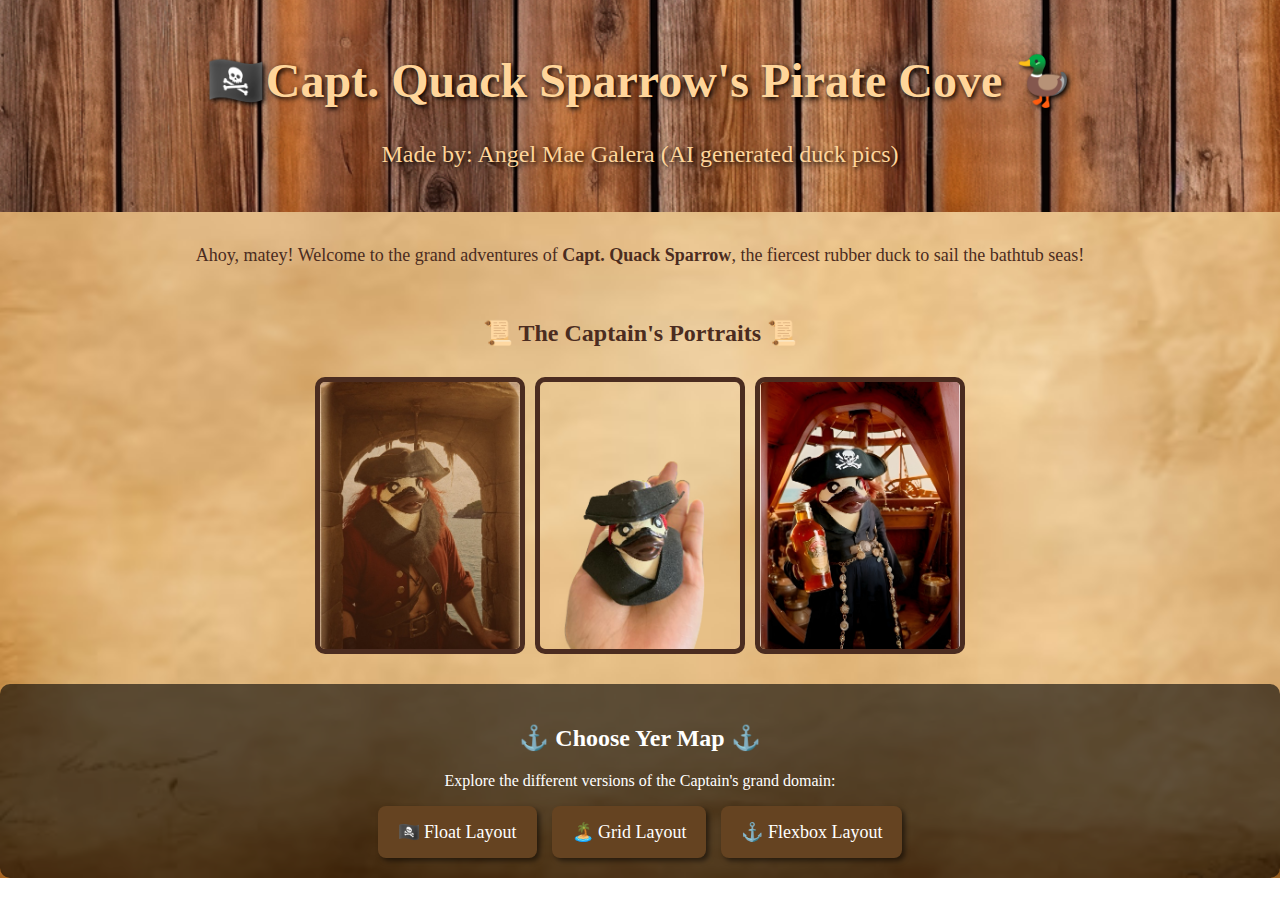
<file: Week2_Duck/index.html>
<!DOCTYPE html>
<html lang="en">
<head>
    <meta charset="UTF-8">
    <meta name="viewport" content="width=device-width, initial-scale=1.0">
    <title>Capt. Quack Sparrow - Pirate Cove</title>
    <link rel="stylesheet" href="style.css">
</head>
<body>
    <header>
        <h1>🏴‍☠️Capt. Quack Sparrow's Pirate Cove 🦆</h1>
        <p> Made by: Angel Mae Galera (AI generated duck pics)</p>
    </header>
    
    <main>
        <section class="intro">
            <p>Ahoy, matey! Welcome to the grand adventures of <strong>Capt. Quack Sparrow</strong>, the fiercest rubber duck to sail the bathtub seas!</p>
        </section>

        <section class="gallery">
            <h2>📜 The Captain's Portraits 📜</h2>
            <div class="image-container">
                <img src="duck1.jpg" alt="Quack Sparrow on his twenties">
                <img src="rubber_duck.png" alt="Quack Sparrow holding a bottle of rum">
                <img src="duck2.jpg" alt="Actual Quack Sparrow with a tiny pirate hat">
            </div>
        </section>

        <section class="layout-links">
            <h2>⚓ Choose Yer Map ⚓</h2>
            <p>Explore the different versions of the Captain's grand domain:</p>
            <div class="links">
                <a href="floatlayout.html">🏴‍☠️ Float Layout</a>
                <a href="gridlayout.html">🏝️ Grid Layout</a>
                <a href="flexboxlayout.html">⚓ Flexbox Layout</a>
            </div>
        </section>
    </main>
</body>
</html>
</file>
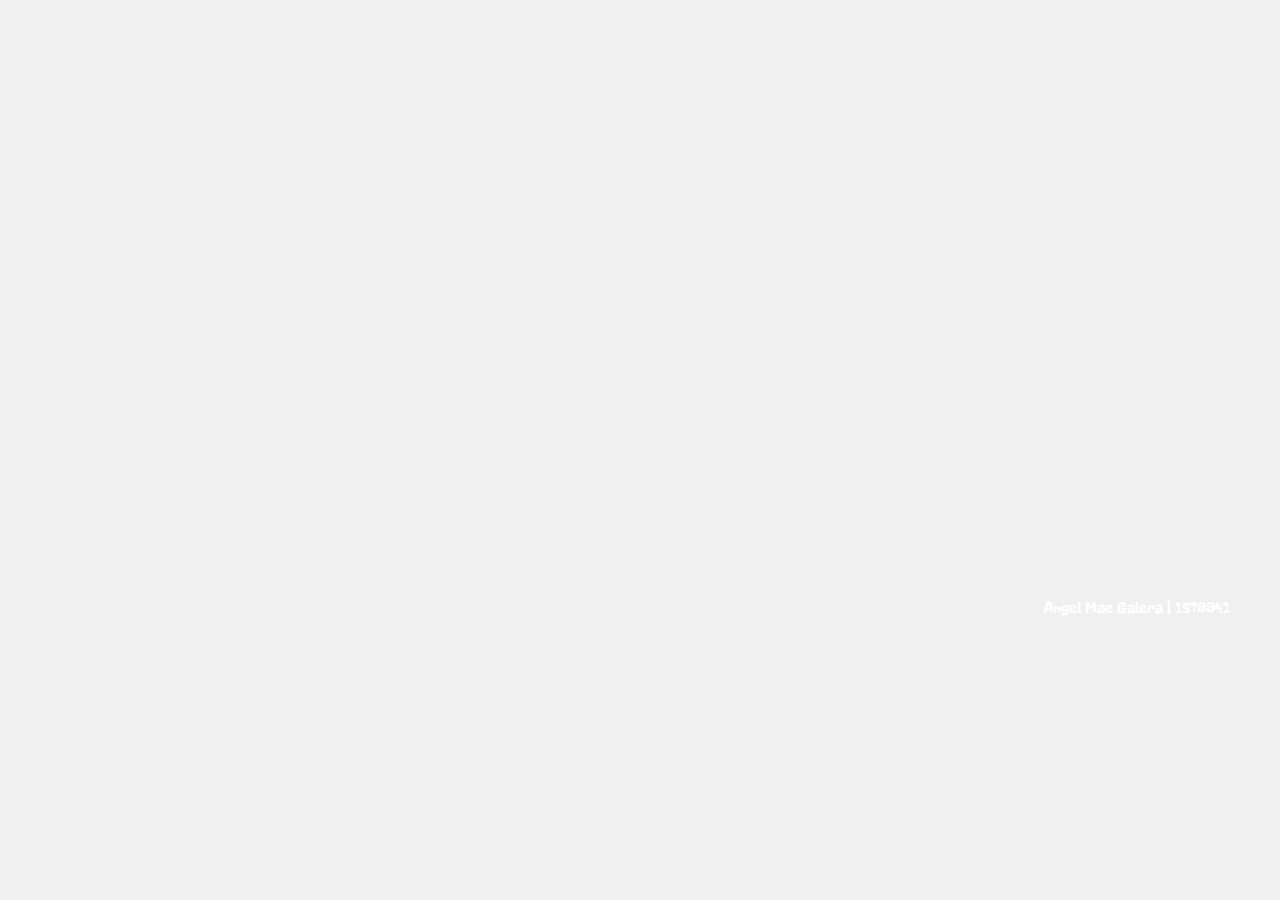
<file: parakaiAssignment1/bannerAdvertisement/index.html>
<!DOCTYPE html>
<html lang="en">
<head>
    <meta charset="UTF-8">
    <meta name="viewport" content="width=device-width, initial-scale=1.0">
    <title>Parakai Springs Fast Pass</title>
    <link rel="stylesheet" href="style.css">
</head>
<body>
    <div class="banner" onclick="window.open('https://www.parakaisprings.co.nz/', '_blank')">
        <div class="scene scene-1">
            <div class="overlay">Experience the Fast Pass!</div>
        </div>
        <div class="scene scene-2">
            <div class="overlay">Enjoy Premium Access!</div>
        </div>
        <div class="student-info">Angel Mae Galera | 1579941</div>
    </div>
</body>
</html>
</file>
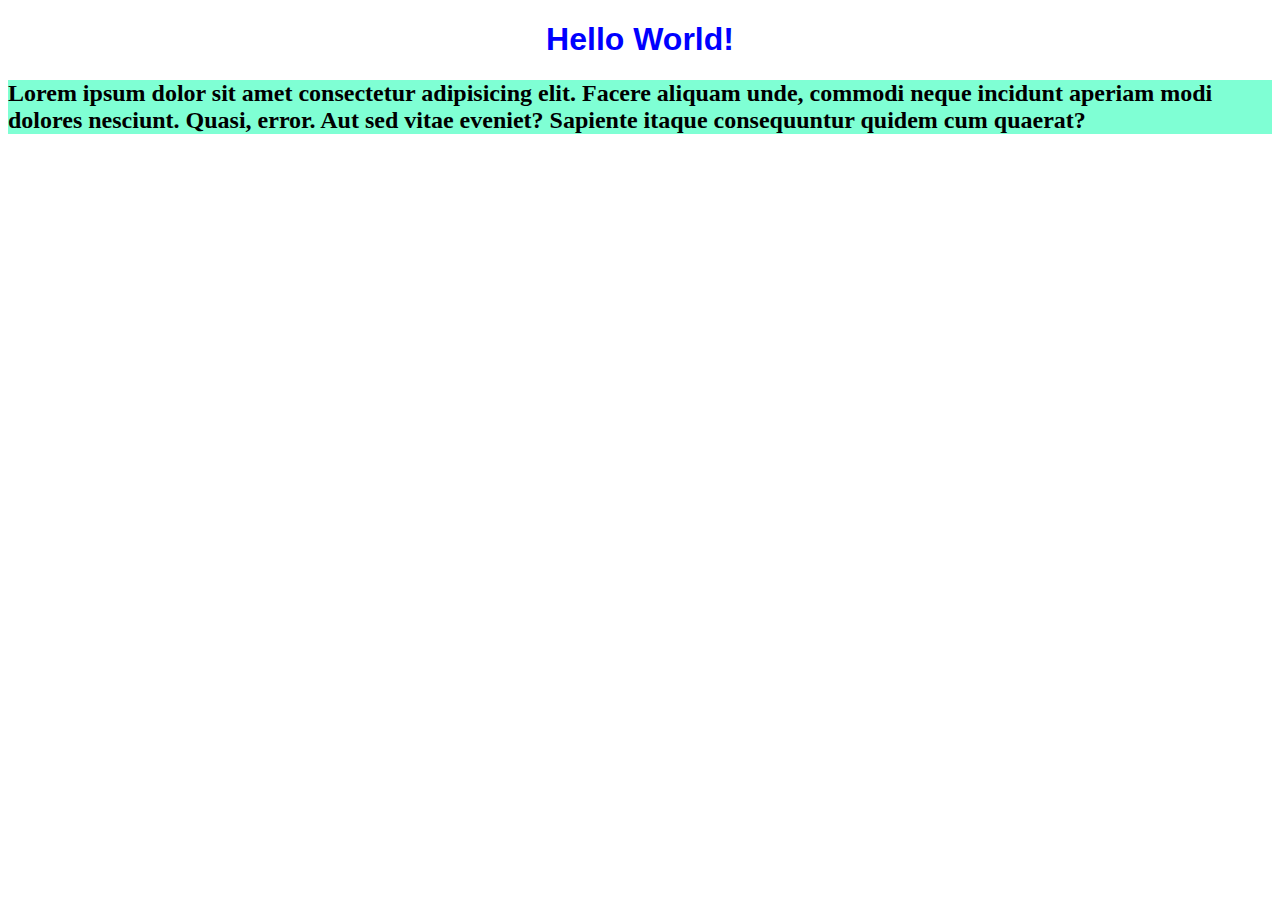
<file: index1.html>
<!DOCTYPE html>
<html lang="en">
<head>
    <meta charset="UTF-8">
    <meta name="viewport" content="width=device-width, initial-scale=1.0">
    <title>Document</title>

    <link rel="stylesheet" href="style.css">
</head>
<body>
    <h1>Hello World!</h1>
    <h2>Lorem ipsum dolor sit amet consectetur adipisicing elit. Facere aliquam unde, commodi neque incidunt aperiam modi dolores nesciunt. Quasi, error. Aut sed vitae eveniet? Sapiente itaque consequuntur quidem cum quaerat?</h2>
</body>
</html>
</file>
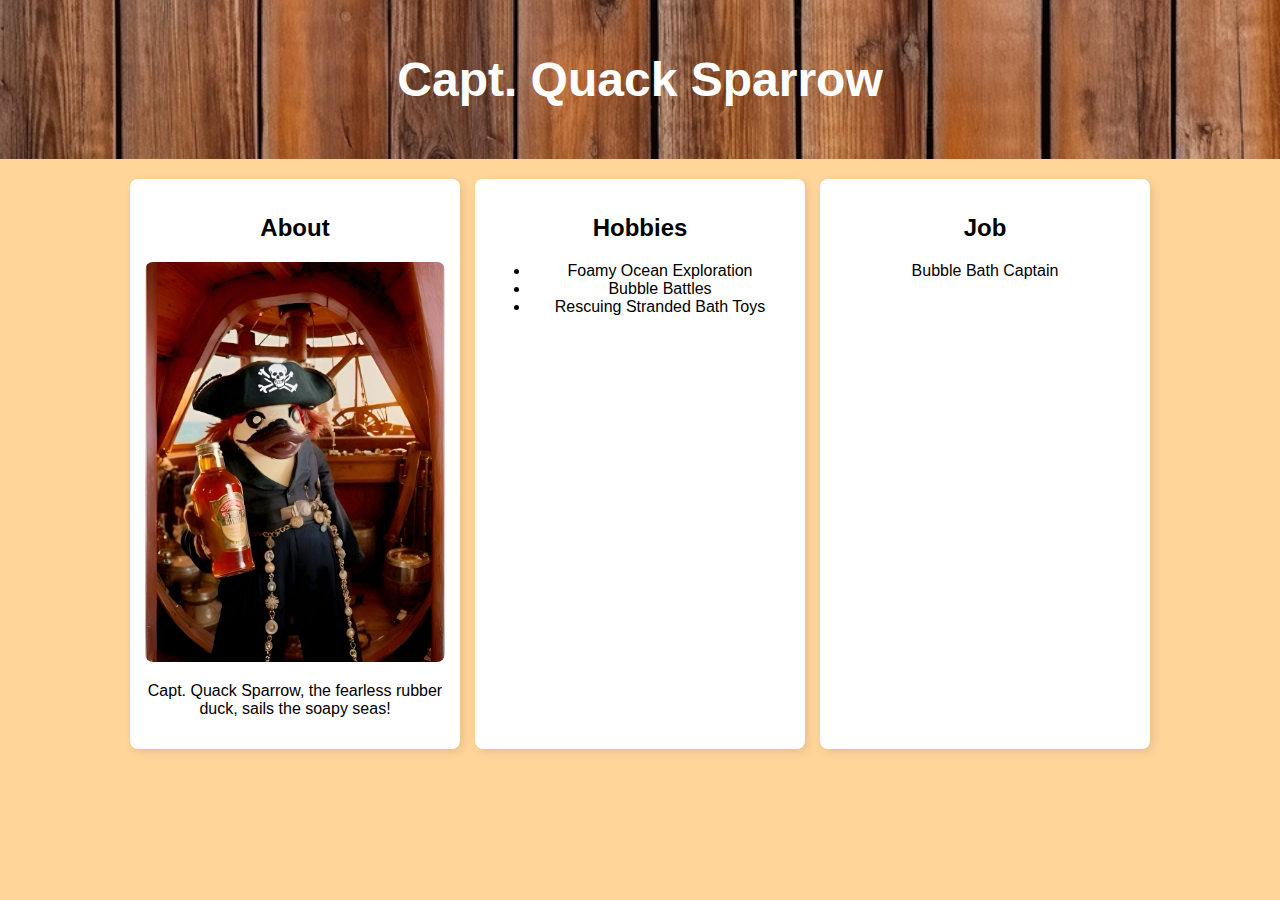
<file: Week2_Duck/flexboxlayout.html>
<!DOCTYPE html>
<html lang="en">
<head>
    <meta charset="UTF-8">
    <meta name="viewport" content="width=device-width, initial-scale=1.0">
    <title>Capt. Quack Sparrow - Flexbox Layout</title>
    <link rel="stylesheet" href="flexboxlayout.css">
</head>
<body>
    <header>
        <h1>Capt. Quack Sparrow</h1>
    </header>
    <main class="flex-container">
        <section class="info">
            <h2>About</h2>
            <img src="rubber_duck.jpg" alt="Rubber Duck" class="duck-image">
            <p>Capt. Quack Sparrow, the fearless rubber duck, sails the soapy seas!</p>
        </section>
        <section class="hobbies">
            <h2>Hobbies</h2>
            <ul>
                <li>Foamy Ocean Exploration</li>
                <li>Bubble Battles</li>
                <li>Rescuing Stranded Bath Toys</li>
            </ul>
        </section>
        <section class="job">
            <h2>Job</h2>
            <p>Bubble Bath Captain</p>
        </section>
    </main>
    <footer>
</body>
</html>
</file>
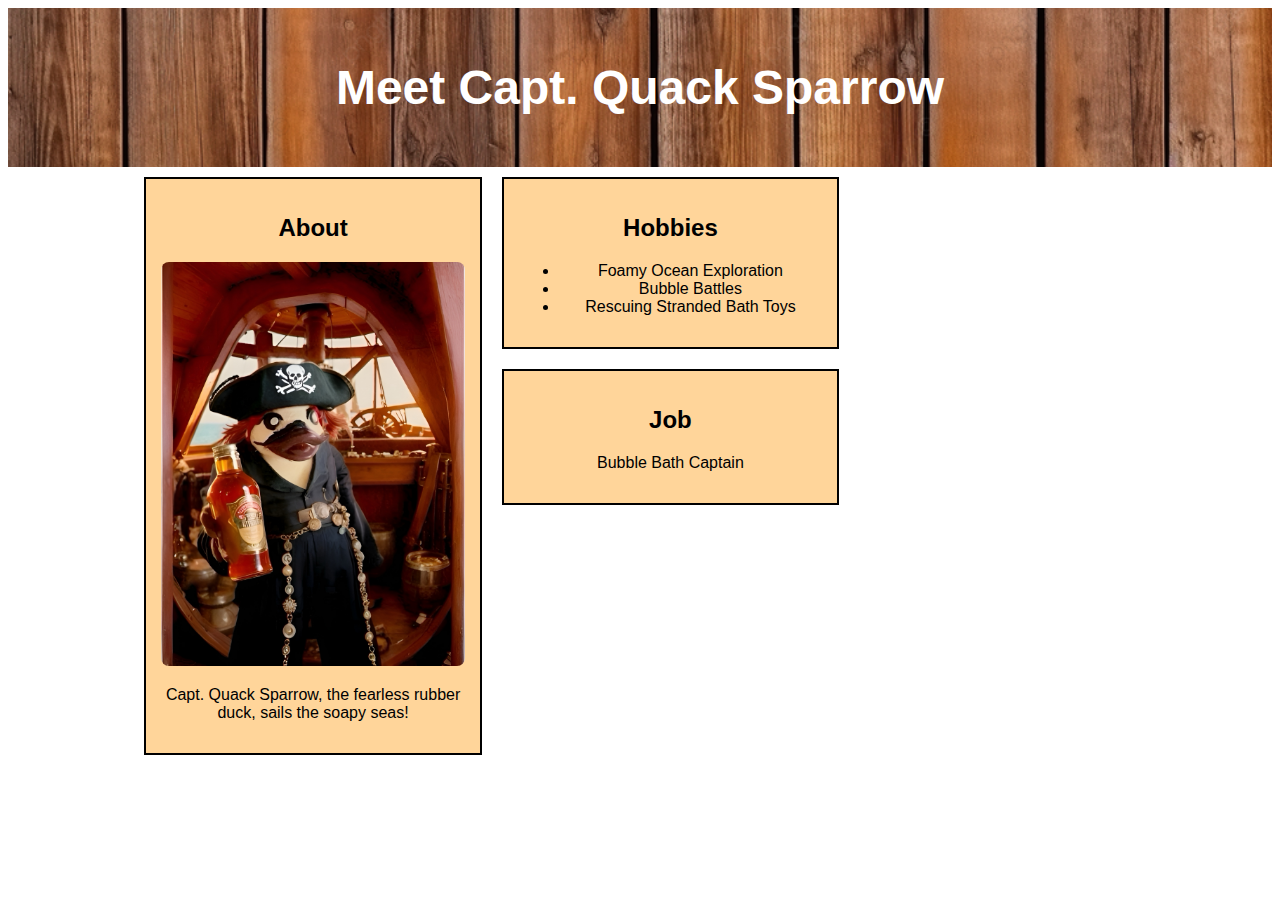
<file: Week2_Duck/floatlayout.html>
<!DOCTYPE html>
<html lang="en">
<head>
    <meta charset="UTF-8">
    <meta name="viewport" content="width=device-width, initial-scale=1.0">
    <title>Capt. Quack Sparrow!</title>
    <link rel="stylesheet" href="floatlayout.css">
</head>
<body>
    <header>
        <h1>Meet Capt. Quack Sparrow</h1>
    </header>
    <div class="container">
        <div class="box" id="bio">
            <h2>About</h2>
            <img src="rubber_duck.jpg" alt="Rubber Duck" class="duck-image">
            <p>Capt. Quack Sparrow, the fearless rubber duck, sails the soapy seas!</p>
        </div>
        <div class="box" id="hobbies">
            <h2>Hobbies</h2>
            <ul>
                <li>Foamy Ocean Exploration</li>
                <li>Bubble Battles</li>
                <li>Rescuing Stranded Bath Toys</li>
            </ul>
        </div>
        <div class="box" id="job">
            <h2>Job</h2>
            <p>Bubble Bath Captain</p>
        </div>
    </div>
    <footer>
</body>
</html>
</file>
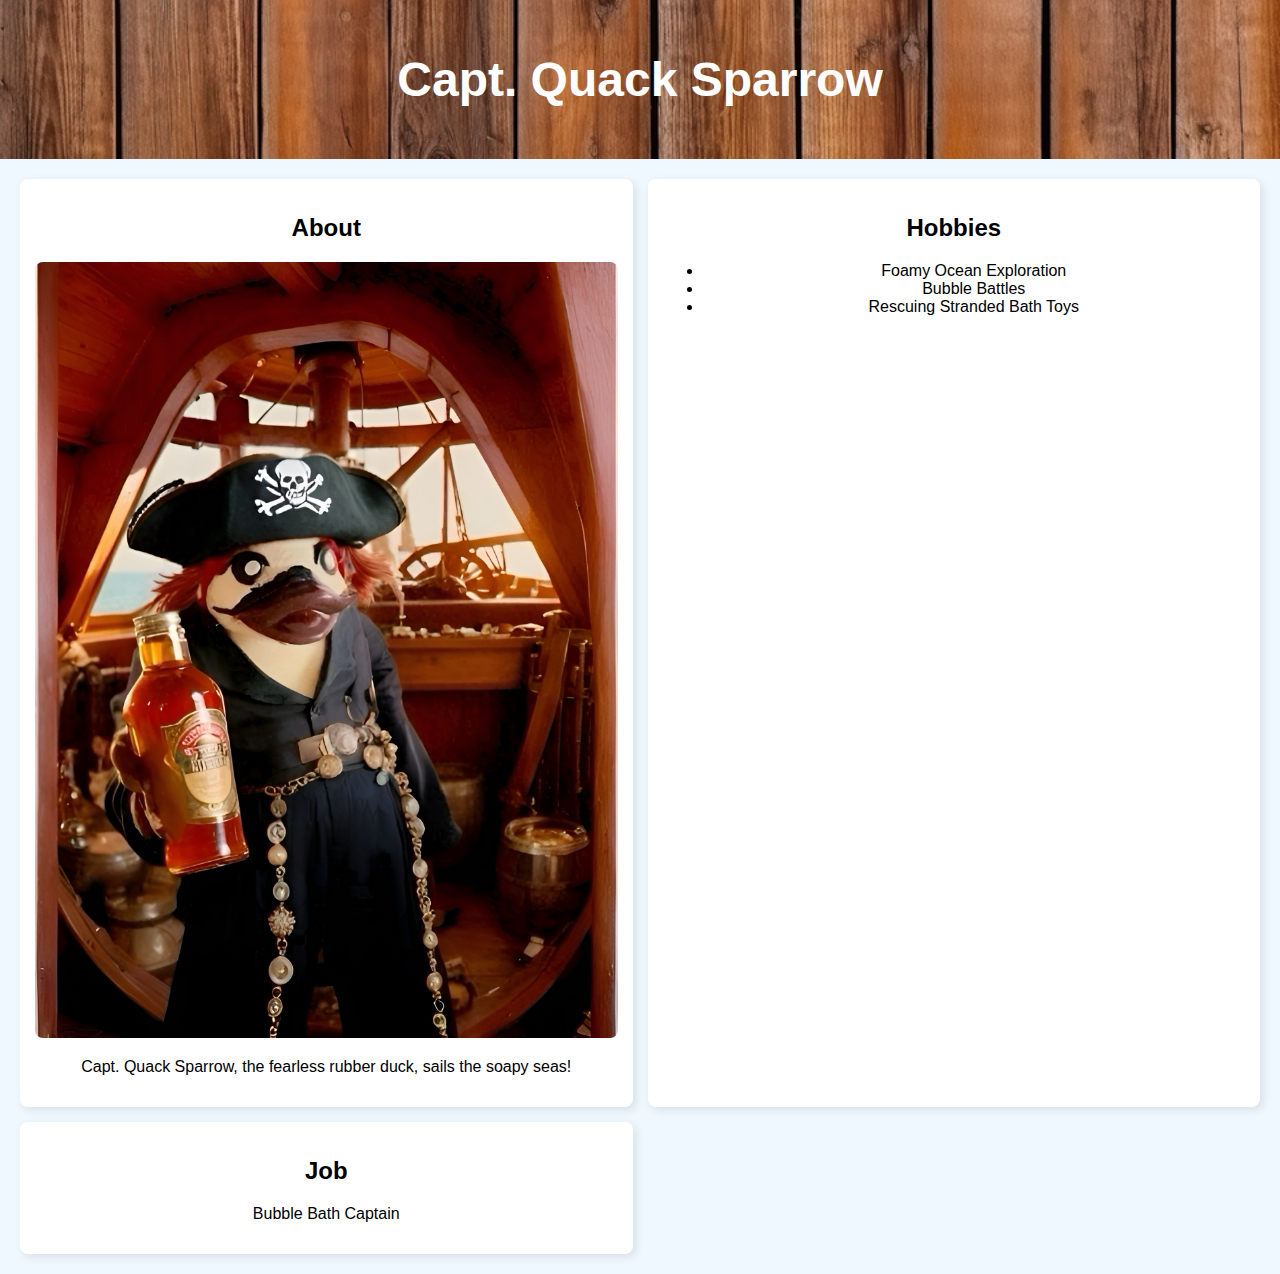
<file: Week2_Duck/gridlayout.html>
<!DOCTYPE html>
<html lang="en">
<head>
    <meta charset="UTF-8">
    <meta name="viewport" content="width=device-width, initial-scale=1.0">
    <title>Capt. Quack Sparrow - Grid Layout</title>
    <link rel="stylesheet" href="gridlayout.css">
</head>
<body>
    <header>
        <h1>Capt. Quack Sparrow</h1>
    </header>
    <main class="grid-container">
        <section class="info">
            <h2>About</h2>
            <img src="rubber_duck.jpg" alt="Rubber Duck" class="duck-image">
            <p>Capt. Quack Sparrow, the fearless rubber duck, sails the soapy seas!</p>
        </section>
        <section class="hobbies">
            <h2>Hobbies</h2>
            <ul>
                <li>Foamy Ocean Exploration</li>
                <li>Bubble Battles</li>
                <li>Rescuing Stranded Bath Toys</li>
            </ul>
        </section>
        <section class="job">
            <h2>Job</h2>
            <p>Bubble Bath Captain</p>
        </section>
    </main>
    <footer>
</body>
</html>
</file>
<file: Week2_Duck/style.css>
body {
    font-family: 'Pirata One', cursive;
    background: url('parchment.jpg') center/cover no-repeat;
    color: #4b2c20;
    text-align: center;
    margin: 0;
    padding: 0;
}

header {
    background: url('wood-texture.png') center/cover no-repeat;
    padding: 20px;
    font-size: 24px;
    color: #FFD59A;
    text-shadow: 2px 2px 5px black;
}

.intro {
    font-size: 18px;
    padding: 15px;
}

.gallery {
    margin-top: 20px;
}

.image-container {
    display: flex;
    justify-content: center;
    gap: 10px;
    padding: 10px;
}

.image-container img {
    width: 200px;
    height: auto;
    border: 5px solid #4b2c20;
    border-radius: 10px;
    transition: transform 0.3s ease-in-out;
}

.image-container img:hover {
    transform: rotate(-5deg);
}

.layout-links {
    margin-top: 20px;
    padding: 20px;
    background: rgba(0, 0, 0, 0.6);
    color: white;
    border-radius: 10px;
}

.layout-links .links {
    display: flex;
    justify-content: center;
    gap: 15px;
    margin-top: 10px;
}

.layout-links a {
    text-decoration: none;
    background: #654321;
    padding: 15px 20px;
    border-radius: 8px;
    font-size: 18px;
    box-shadow: 3px 3px 5px rgba(0, 0, 0, 0.5);
    color: white;
    transition: transform 0.3s ease-in-out;
}

.layout-links a:hover {
    transform: scale(1.1) rotate(3deg);
}
</file>
<file: parakaiAssignment1/bannerAdvertisement/style.css>
@import url('https://fonts.googleapis.com/css2?family=Freckle+Face&display=swap');

body {
    margin: 0;
    padding: 0;
    display: flex;
    justify-content: center;
    align-items: flex-start;
    height: 100vh;
    background-color: #f0f0f0;
}

.banner {
    position: relative;
    width: 1200px;
    height: 627px;
    overflow: hidden;
    cursor: pointer;
}

.scene {
    position: absolute;
    width: 100%;
    height: 100%;
    background-size: cover;
    background-position: center;
    opacity: 0; /* Start hidden */
}

.scene-1 {
    background-image: url('assets/banner1.png');
    animation: slideOutLeft 24s infinite; /* Adjusted duration */
}

.scene-2 {
    background-image: url('assets/banner2_book.png');
    animation: fadeInZoom 24s infinite; /* Adjusted duration */
}

.overlay {
    position: absolute;
    bottom: 20px; /* Position at the bottom */
    left: 50%;
    transform: translateX(-50%);
    font-size: 3em; /* Increased size */
    font-weight: bold;
    color: white;
    text-shadow: 2px 2px 8px black;
    animation: textColorChange 24s infinite; /* Match duration */
    font-family: 'Freckle Face', cursive; /* Use cartoonish font */
}

.student-info {
    position: absolute;
    bottom: 10px;
    right: 10px;
    font-size: 1em;
    color: white;
    font-family: 'Freckle Face', cursive; /* Use cartoonish font */
}

@keyframes slideOutLeft {
    0%, 20% { opacity: 1; transform: translateX(0); }
    25%, 50% { opacity: 0; transform: translateX(-100%); }
    50% { opacity: 0; }
    100% { opacity: 0; }
}

@keyframes fadeInZoom {
    20%, 25% { opacity: 0; transform: scale(1); }
    25%, 50% { opacity: 1; transform: scale(1.1); }
    50%, 100% { opacity: 1; transform: scale(1); }
}

@keyframes textColorChange {
    0%, 100% { color: darkcyan; font-size: 3em; }
    50% { color: yellow; font-size: 3.5em; } /* Change size */
}
</file>
<file: style.css>
h1 {
    color: #0000FF;
    text-align: center;
    font-family: Arial, Helvetica, sans-serif;



}

h2 {
    background-color: aquamarine;
    font-size: 30;
}
</file>
<file: Week2_Duck/flexboxlayout.css>
body {
    font-family: Arial, sans-serif;
    background-color: #FFD59A;
    text-align: center;
    margin: 0;
    padding: 0;
}

header {
    background: url('wood-texture.png') center/cover no-repeat;
    font-size: 24px;
    color: white;
    padding: 20px;
}

.flex-container {
    display: flex;
    flex-wrap: wrap;
    justify-content: center;
    gap: 15px;
    padding: 20px;
}

.flex-container section {
    background-color: #fff;
    padding: 15px;
    border-radius: 8px;
    box-shadow: 3px 3px 10px rgba(0, 0, 0, 0.1);
    width: 300px;
    transition: transform 0.3s ease-in-out;
}

.flex-container section:hover {
    transform: scale(1.1);
}

.duck-image {
    width: 100%;
    border-radius: 8px;
    animation: spin 5s linear forwards, wiggle 0.5s ease-in-out 5s infinite;
}

@keyframes spin {
    0% { transform: rotate(0deg); }
    100% { transform: rotate(360deg); }
}

@keyframes wiggle {
    0%, 7% { transform: rotateZ(0); }
    15% { transform: rotateZ(-5deg); }  /* Reduced wiggle */
    20% { transform: rotateZ(3deg); }   /* Reduced wiggle */
    25% { transform: rotateZ(-3deg); }  /* Reduced wiggle */
    30% { transform: rotateZ(2deg); }   /* Reduced wiggle */
    35% { transform: rotateZ(-1deg); }  /* Reduced wiggle */
    40%, 100% { transform: rotateZ(0); }
}

.wiggle {
    display: inline-block;
    transition: transform 0.3s;
}

.wiggle:hover {
    transform: rotate(10deg);
}
</file>
<file: Week2_Duck/floatlayout.css>
body {
    font-family: Arial, sans-serif;
    text-align: center;
}

header {
    background: url('wood-texture.png') center/cover no-repeat;
    font-size: 24px;
    color: white;
    padding: 20px;
}

.container {
    width: 80%;
    margin: auto;
    overflow: hidden;
}
.box {
    width: 30%;
    float: left;
    margin: 10px;
    padding: 15px;
    border: 2px solid #000;
    background-color: #FFD59A;
}
.duck-image {
    width: 100%;
    border-radius: 8px;
    animation: spin 5s linear forwards, wiggle 0.5s ease-in-out 5s infinite;
}
footer ul {
    list-style: none;
    padding: 0;
}
footer ul li {
    display: inline;
    margin: 0 10px;
}
footer a {
    text-decoration: none;
    font-weight: bold;
    color: #000;
}

@keyframes spin {
    0% { transform: rotate(0deg); }
    100% { transform: rotate(360deg); }
}

@keyframes wiggle {
    0%, 7% { transform: rotateZ(0); }
    15% { transform: rotateZ(-5deg); }  /* Reduced wiggle */
    20% { transform: rotateZ(3deg); }   /* Reduced wiggle */
    25% { transform: rotateZ(-3deg); }  /* Reduced wiggle */
    30% { transform: rotateZ(2deg); }   /* Reduced wiggle */
    35% { transform: rotateZ(-1deg); }  /* Reduced wiggle */
    40%, 100% { transform: rotateZ(0); }
}

.wiggle {
    display: inline-block;
    transition: transform 0.3s;
}
.wiggle:hover {
    transform: rotate(10deg);
}
</file>
<file: Week2_Duck/gridlayout.css>
body {
    font-family: Arial, sans-serif;
    background-color: #f0f8ff;
    text-align: center;
    margin: 0;
    padding: 0;
}

header {
    background: url('wood-texture.png') center/cover no-repeat;
    font-size: 24px;
    color: white;
    padding: 20px;
}

.grid-container {
    display: grid;
    grid-template-columns: repeat(2, 1fr);
    gap: 15px;
    padding: 20px;
}

.grid-container section {
    background-color: #fff;
    padding: 15px;
    border-radius: 8px;
    box-shadow: 3px 3px 10px rgba(0, 0, 0, 0.1);
    transition: transform 0.3s ease-in-out;
}

.grid-container section:hover {
    transform: rotate(5deg);
}

.duck-image {
    width: 100%;
    border-radius: 8px;
    animation: spin 5s linear forwards, wiggle 0.5s ease-in-out 5s infinite;
}

@keyframes spin {
    0% { transform: rotate(0deg); }
    100% { transform: rotate(360deg); }
}

@keyframes wiggle {
    0%, 7% { transform: rotateZ(0); }
    15% { transform: rotateZ(-5deg); }  /* Reduced wiggle */
    20% { transform: rotateZ(3deg); }   /* Reduced wiggle */
    25% { transform: rotateZ(-3deg); }  /* Reduced wiggle */
    30% { transform: rotateZ(2deg); }   /* Reduced wiggle */
    35% { transform: rotateZ(-1deg); }  /* Reduced wiggle */
    40%, 100% { transform: rotateZ(0); }
}

.wiggle {
    display: inline-block;
    transition: transform 0.3s;
}

.wiggle:hover {
    transform: rotate(10deg);
}
</file>
